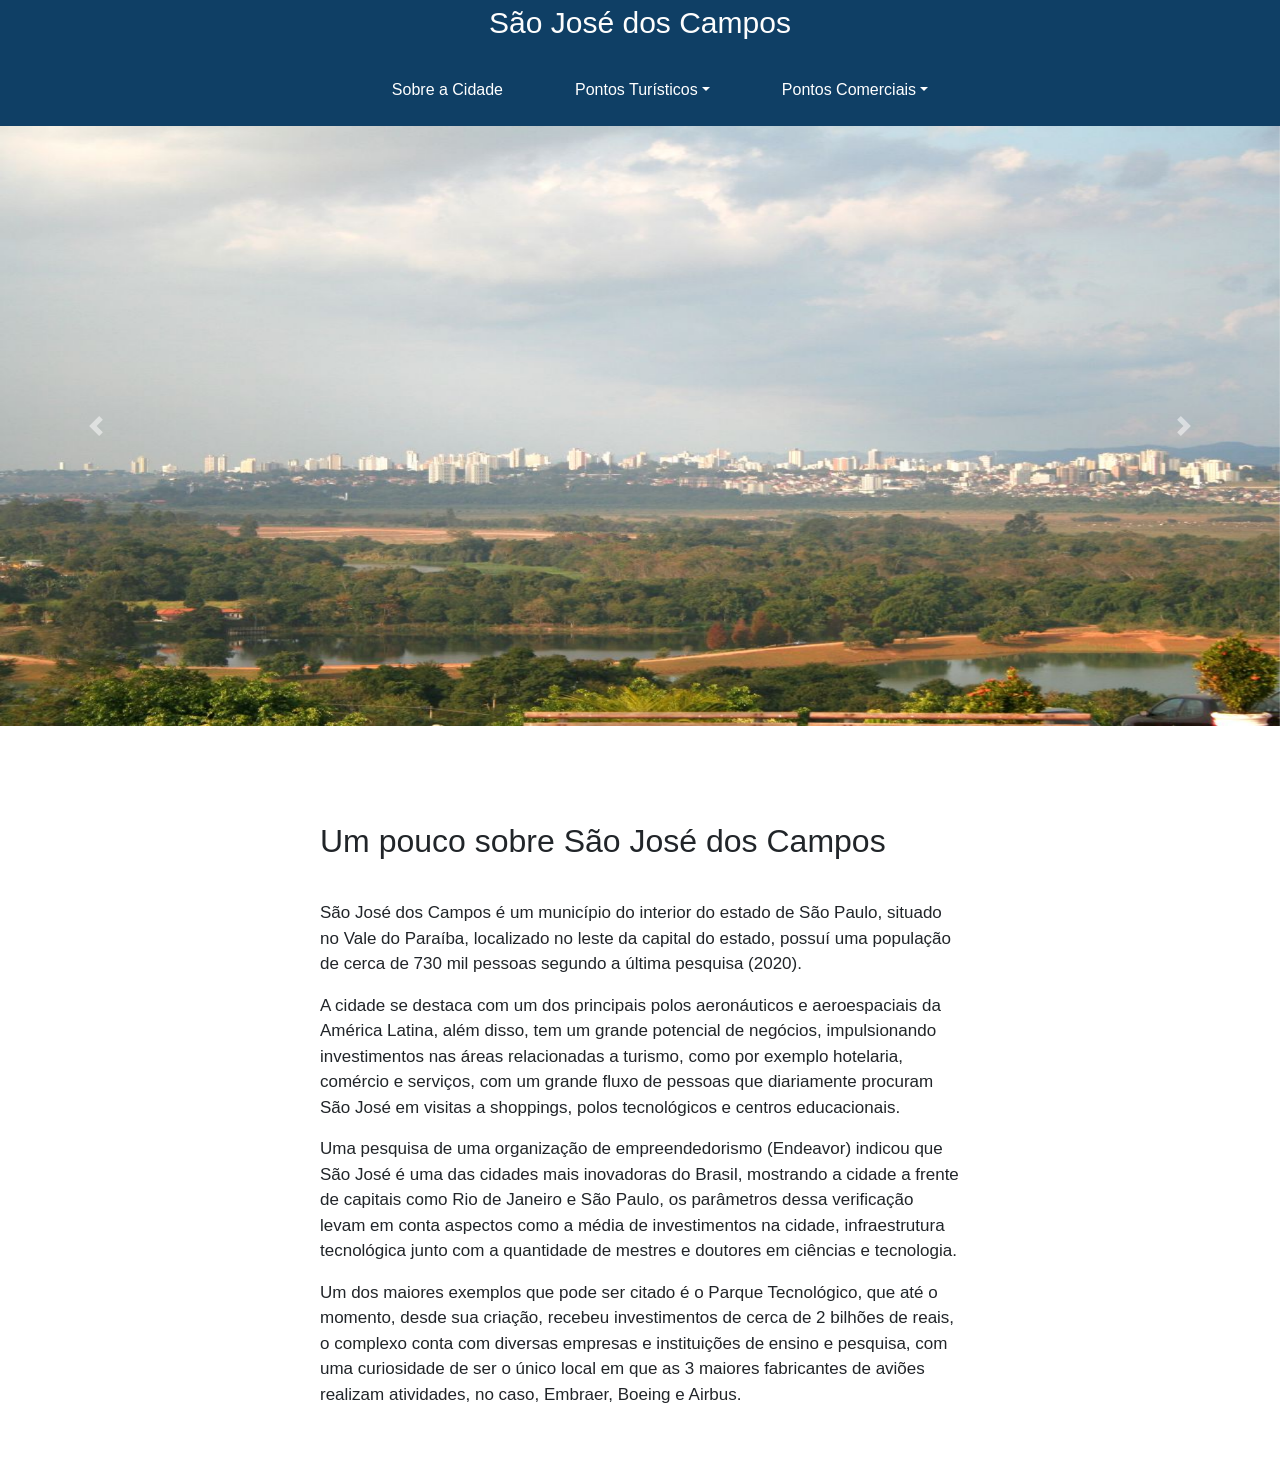
<file: index.html>
<!DOCTYPE html>
<html lang="pt-br">
<head>
    <meta charset="UTF-8">
    <meta http-equiv="X-UA-Compatible" content="IE=edge">
    <meta name="viewport" content="width=device-width, initial-scale=1.0">
    <title>São José dos Campos</title>
    <link rel="stylesheet" href="style/style.css">

    <!-- Bootstrap do carroussel-->
    <link rel="stylesheet" href="style/bootstrap.css">

</head>
<body>
  
  <!--Nav Bar-->
    <header>
        <nav id="nav-bar">
            <p align="center"><a href="index.html" id="titulo">São José dos Campos</a></p>
            <li class="nav-item dropdown">
                <ul><a href="sobre_cidade.html" id="sobre" class="nav-link" target="_blank">Sobre a Cidade</a></ul>
                <ul><a class="nav-link dropdown-toggle" data-bs-toggle="dropdown" href="#" role="button" aria-expanded="false">Pontos Turísticos</a>
                  <ul class="dropdown-menu">
                    <li><a class="dropdown-item" href="pontos turisticos/santos.html" target="_blank">Parque Santos Dumont</a></li>
                    <li><a class="dropdown-item" href="pontos turisticos/vicentina.html" target="_blank">Vicentina Aranha</a></li>
                    <li><a class="dropdown-item" href="pontos turisticos/memorial.html" target="_blank">Memorial Aeroespacial Brasileiro</a></li>    
                  </ul>
                </ul>
                <ul><a class="nav-link dropdown-toggle" data-bs-toggle="dropdown" href="#" role="button" aria-expanded="false">Pontos Comerciais</a>
                  <ul class="dropdown-menu">
                    <li><a class="dropdown-item" href="pontos comerciais/vale_sul.html">Vale Sul Shopping</a></li>
                    <li><a class="dropdown-item" href="pontos comerciais/colinas.html">Colinas Shopping</a></li>
                    <li><a class="dropdown-item" href="pontos comerciais/centervale.html">CenterVale Shopping</a></li>    
                  </ul>
                </ul>
                </li>
                
            </li>
        </nav>
    </header>

    <!-- Carroussel -->
    <div>
      <div id="carouselExampleControls" class="carousel slide" data-ride="carousel">
        <div class="carousel-inner">
          <div class="carousel-item active">
            <img class="d-block w-100" src="img/sjc_principal/sjc.jpg" alt="Primeiro Slide" width="100" height="600">
          </div>
          <div class="carousel-item">
            <img class="d-block w-100" src="img/sjc_principal/sjc_principal.jpg" alt="Segundo slide" width="100" height="600">
          </div>
          <div class="carousel-item">
            <img class="d-block w-100" src="img/sjc_principal/São_josé_dos_campos.jpg" alt="Terceiro slide" width="100" height="600">
          </div>
        </div>
        <a class="carousel-control-prev" href="#carouselExampleControls" role="button" data-slide="prev">
          <span class="carousel-control-prev-icon" aria-hidden="true"></span>
          <span class="sr-only">Próximo</span>
        </a>
        <a class="carousel-control-next" href="#carouselExampleControls" role="button" data-slide="next">
          <span class="carousel-control-next-icon" aria-hidden="true"></span>
          <span class="sr-only">Anterior</span>
        </a>
      </div>
    </div>


    <!-- Main da Página -->
    <div>
      <main id="main_sem_link">
            <h2>Um pouco sobre São José dos Campos</h2>
        <p>São José dos Campos é um município do interior do estado de São Paulo, situado no Vale do Paraíba, localizado no leste da capital do estado, possuí uma população de cerca de 730 mil pessoas segundo a última pesquisa (2020).</p>
        <p>A cidade se destaca com um dos principais polos aeronáuticos e aeroespaciais da América Latina, além disso, tem um grande potencial de negócios, impulsionando investimentos nas áreas relacionadas a turismo, como por exemplo hotelaria, comércio e serviços, com um grande fluxo de pessoas que diariamente procuram São José em visitas a shoppings, polos tecnológicos e centros educacionais.</p>
        <p>Uma pesquisa de uma organização de empreendedorismo (Endeavor) indicou que São José é uma das cidades mais inovadoras do Brasil, mostrando a cidade a frente de capitais como Rio de Janeiro e São Paulo, os parâmetros dessa verificação levam em conta aspectos como a média de investimentos na cidade, infraestrutura tecnológica junto com a quantidade de mestres e doutores em ciências e tecnologia.</p>
        <p>Um dos maiores exemplos que pode ser citado é o Parque Tecnológico, que até o momento, desde sua criação, recebeu investimentos de cerca de 2 bilhões de reais, o complexo conta com diversas empresas e instituições de ensino e pesquisa, com uma curiosidade de ser o único local em que as 3 maiores fabricantes de aviões realizam atividades, no caso, Embraer, Boeing e Airbus.</p>
      </main>
    </div>
</body>
<!--Script do Carrousel-->
<script src="https://code.jquery.com/jquery-3.2.1.slim.min.js" integrity="sha384-KJ3o2DKtIkvYIK3UENzmM7KCkRr/rE9/Qpg6aAZGJwFDMVNA/GpGFF93hXpG5KkN" crossorigin="anonymous"></script>

<!--Scripts do Bootstrap-->
<script src="https://cdn.jsdelivr.net/npm/popper.js@1.12.9/dist/umd/popper.min.js" integrity="sha384-ApNbgh9B+Y1QKtv3Rn7W3mgPxhU9K/ScQsAP7hUibX39j7fakFPskvXusvfa0b4Q" crossorigin="anonymous"></script>
<script src="https://cdn.jsdelivr.net/npm/bootstrap@4.0.0/dist/js/bootstrap.min.js" integrity="sha384-JZR6Spejh4U02d8jOt6vLEHfe/JQGiRRSQQxSfFWpi1MquVdAyjUar5+76PVCmYl" crossorigin="anonymous"></script>
<script src="https://cdn.jsdelivr.net/npm/bootstrap@5.1.3/dist/js/bootstrap.bundle.min.js" integrity="sha384-ka7Sk0Gln4gmtz2MlQnikT1wXgYsOg+OMhuP+IlRH9sENBO0LRn5q+8nbTov4+1p" crossorigin="anonymous"></script>
</html>
</file>
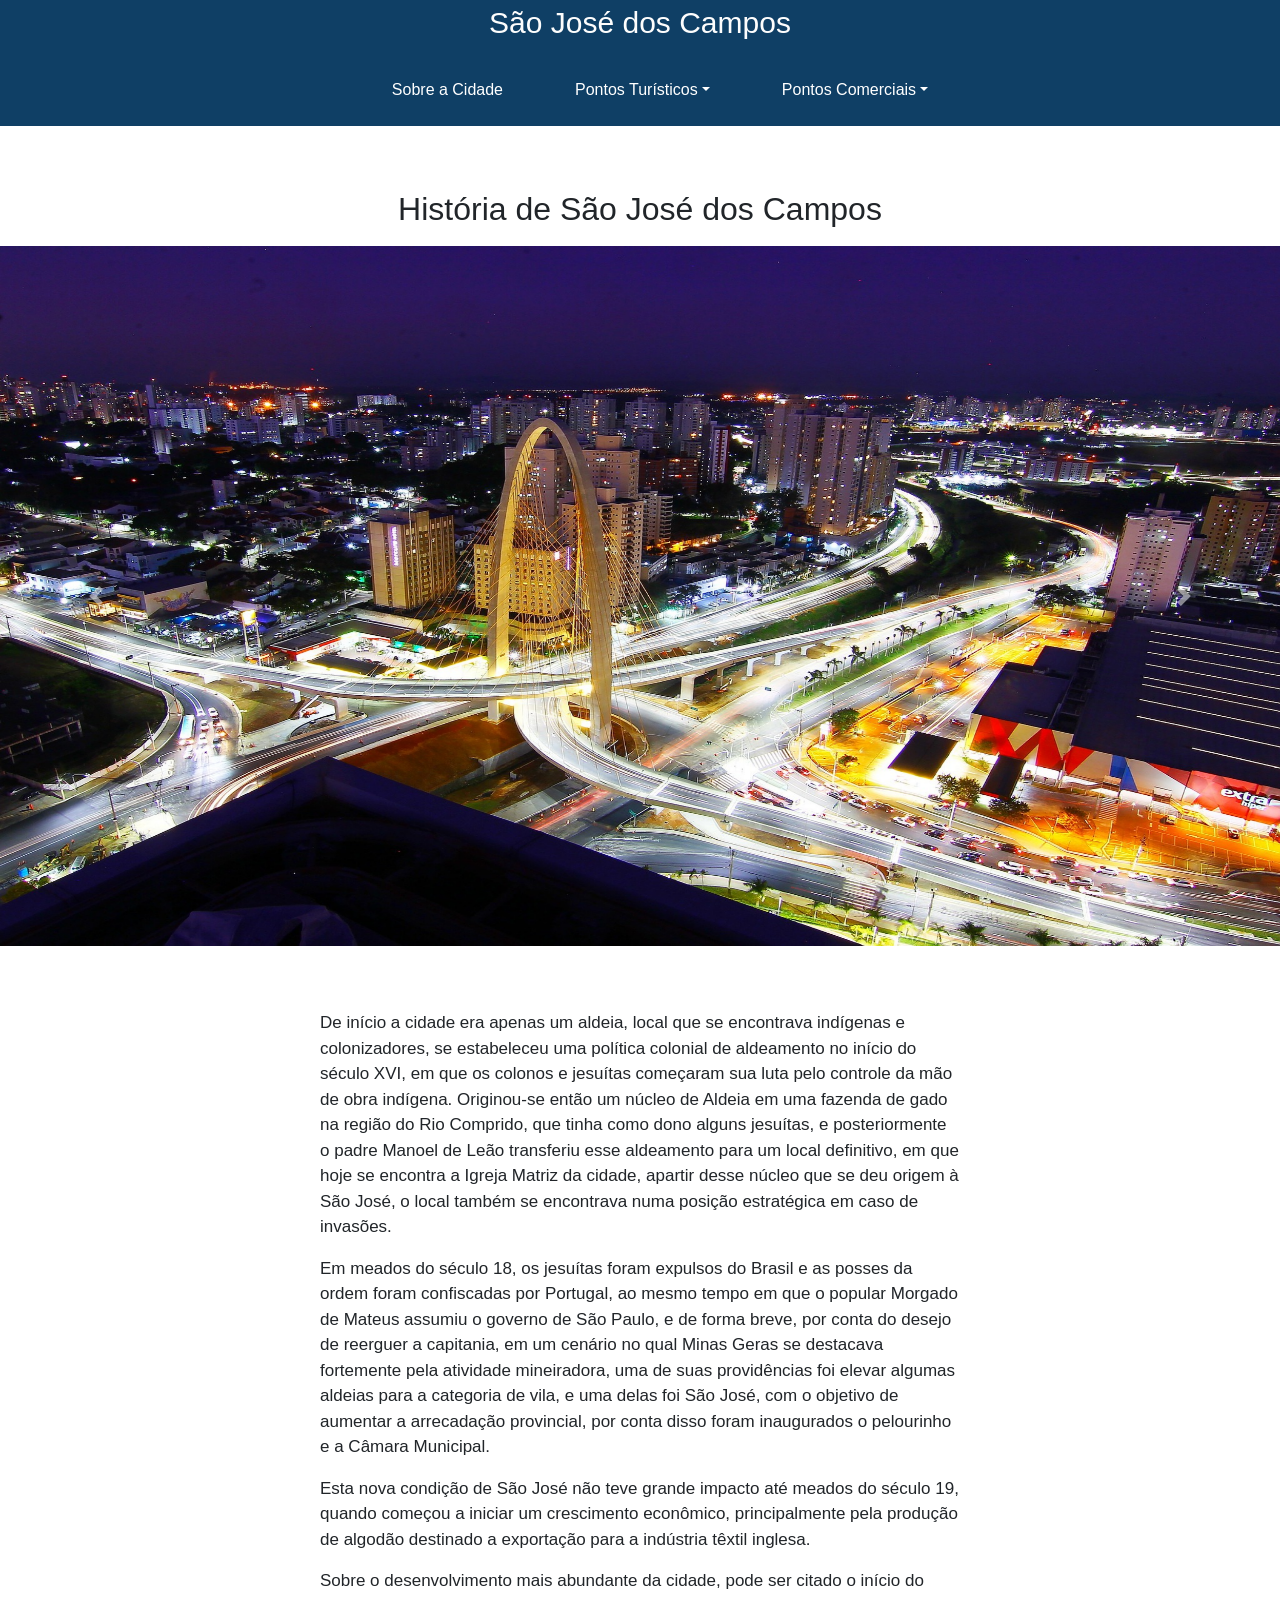
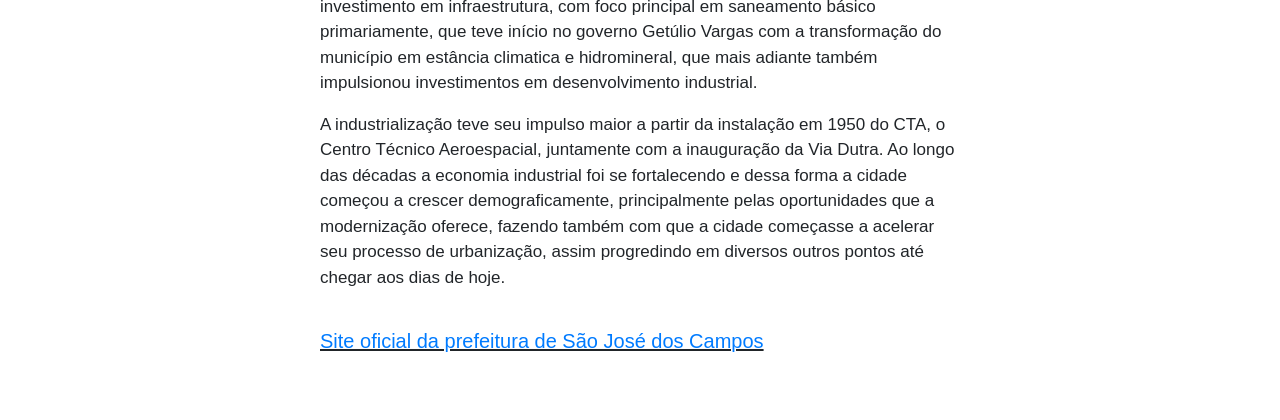
<file: sobre_cidade.html>
<!DOCTYPE html>
<html lang="pt-br">
<head>
    <meta charset="UTF-8">
    <meta http-equiv="X-UA-Compatible" content="IE=edge">
    <meta name="viewport" content="width=device-width, initial-scale=1.0">
    <title>Sobre São José dos Campos</title>
    <link rel="stylesheet" href="style/style.css">

    <!-- Bootstrap do carroussel-->
    <link rel="stylesheet" href="style/bootstrap.css">
</head>
<body>
    <!--Nav Bar-->
    <header>
        <nav id="nav-bar">
            <p align="center"><a href="index.html" id="titulo" target="_blank">São José dos Campos</a></p>
            <li class="nav-item dropdown">
                <ul><a href="#" id="sobre" class="nav-link">Sobre a Cidade</a></ul>
                <ul><a class="nav-link dropdown-toggle" data-bs-toggle="dropdown" href="#" role="button" aria-expanded="false">Pontos Turísticos</a>
                  <ul class="dropdown-menu">
                    <li><a class="dropdown-item" href="pontos turisticos/santos.html" target="_blank">Parque Santos Dumont</a></li>
                    <li><a class="dropdown-item" href="pontos turisticos/vicentina.html" target="_blank">Vicentina Aranha</a></li>
                    <li><a class="dropdown-item" href="pontos turisticos/memorial.html" target="_blank">Memorial Aeroespacial Brasileiro</a></li>    
                  </ul>
                </ul>
                <ul><a class="nav-link dropdown-toggle" data-bs-toggle="dropdown" href="#" role="button" aria-expanded="false">Pontos Comerciais</a>
                  <ul class="dropdown-menu">
                    <li><a class="dropdown-item" href="pontos comerciais/vale_sul.html" target="_blank">Vale Sul Shopping</a></li>
                    <li><a class="dropdown-item" href="pontos comerciais/colinas.html" target="_blank">Colinas Shopping</a></li>
                    <li><a class="dropdown-item" href="pontos comerciais/centervale.html" target="_blank">CenterVale Shopping</a></li>    
                  </ul>
                </ul>
                </li>  
            </li>
        </nav>
    </header>

    <!--Título-->
    <div>
      <h2 align="center">História de São José dos Campos</h2>
    </div>

    <!-- Carroussel -->
    <div>
      <div id="carouselExampleControls" class="carousel slide" data-ride="carousel">
        <div class="carousel-inner">
          <div class="carousel-item active">
            <img class="d-block w-100" src="img/sjc_principal/sao-jose-ponte-estaiada.jpg" alt="Primeiro Slide" width="100" height="700">
          </div>
          <div class="carousel-item">
            <img class="d-block w-100" src="img/sjc_principal/sao-jose-campos-turismo.jpg" alt="Segundo slide" width="100" height="700">
          </div>
          <div class="carousel-item">
            <img class="d-block w-100" src="img/sjc_principal/Vista_do_Parque_da_Cidade,_São_José_dos_Campos_SP.jpg" alt="Terceiro slide" width="100" height="700">
          </div>
          <div class="carousel-item">
            <img class="d-block w-100" src="img/sjc_principal/sao-jose-dos-campos-vicentina.jpg" alt="Quarto slide" width="100" height="700">
          </div>
        </div>
        <a class="carousel-control-prev" href="#carouselExampleControls" role="button" data-slide="prev">
          <span class="carousel-control-prev-icon" aria-hidden="true"></span>
          <span class="sr-only">Próximo</span>
        </a>
        <a class="carousel-control-next" href="#carouselExampleControls" role="button" data-slide="next">
          <span class="carousel-control-next-icon" aria-hidden="true"></span>
          <span class="sr-only">Anterior</span>
        </a>
      </div>
    </div>

    <!-- Main da Página -->
    <main>
      <div>
        <p>De início a cidade era apenas um aldeia, local que se encontrava indígenas e colonizadores, se estabeleceu uma política colonial de aldeamento no início do século XVI, em que os colonos e jesuítas começaram sua luta pelo controle da mão de obra indígena. Originou-se então um núcleo de Aldeia em uma fazenda de gado na região do Rio Comprido, que tinha como dono alguns jesuítas, e posteriormente o padre Manoel de Leão transferiu esse aldeamento para um local definitivo, em que hoje se encontra a Igreja Matriz da cidade, apartir desse núcleo que se deu origem à São José, o local também se encontrava numa posição estratégica em caso de invasões.</p>
        <p>Em meados do século 18, os jesuítas foram expulsos do Brasil e as posses da ordem foram confiscadas por Portugal, ao mesmo tempo em que o popular Morgado de Mateus assumiu o governo de São Paulo, e de forma breve, por conta do desejo de reerguer a capitania, em um cenário no qual Minas Geras se destacava fortemente pela atividade mineiradora, uma de suas providências foi elevar algumas aldeias para a categoria de vila, e uma delas foi São José, com o objetivo de aumentar a arrecadação provincial, por conta disso foram inaugurados o pelourinho e a Câmara Municipal.</p>
        <p>Esta nova condição de São José não teve grande impacto até meados do século 19, quando começou a iniciar um crescimento econômico, principalmente pela produção de algodão destinado a exportação para a indústria têxtil inglesa.</p>
        <p>Sobre o desenvolvimento mais abundante da cidade, pode ser citado o início do investimento em infraestrutura, com foco principal em saneamento básico primariamente, que teve início no governo Getúlio Vargas com a transformação do município em estância climatica e hidromineral, que mais adiante também impulsionou investimentos em desenvolvimento industrial.</p>
        <p>A industrialização teve seu impulso maior a partir da instalação em 1950 do CTA, o Centro Técnico Aeroespacial, juntamente com a inauguração da Via Dutra. Ao longo das décadas a economia industrial foi se fortalecendo e dessa forma a cidade começou a crescer demograficamente, principalmente pelas oportunidades que a modernização oferece, fazendo também com que a cidade começasse a acelerar seu processo de urbanização, assim progredindo em diversos outros pontos até chegar aos dias de hoje.</p>
      </div>
    </main>

    <!-- Rodapé da Página -->
    <div>
      <footer>
        <p><a href="https://www.sjc.sp.gov.br/" target="_blank" id="site">Site oficial da prefeitura de São José dos Campos</a></p>
      </footer>
    </div>

    
</body>
<!-- Script do Carrousel -->
<script src="https://code.jquery.com/jquery-3.2.1.slim.min.js" integrity="sha384-KJ3o2DKtIkvYIK3UENzmM7KCkRr/rE9/Qpg6aAZGJwFDMVNA/GpGFF93hXpG5KkN" crossorigin="anonymous"></script>

<!-- Scripts do Bootstrap -->
<script src="https://cdn.jsdelivr.net/npm/popper.js@1.12.9/dist/umd/popper.min.js" integrity="sha384-ApNbgh9B+Y1QKtv3Rn7W3mgPxhU9K/ScQsAP7hUibX39j7fakFPskvXusvfa0b4Q" crossorigin="anonymous"></script>
<script src="https://cdn.jsdelivr.net/npm/bootstrap@4.0.0/dist/js/bootstrap.min.js" integrity="sha384-JZR6Spejh4U02d8jOt6vLEHfe/JQGiRRSQQxSfFWpi1MquVdAyjUar5+76PVCmYl" crossorigin="anonymous"></script>
<script src="https://cdn.jsdelivr.net/npm/bootstrap@5.1.3/dist/js/bootstrap.bundle.min.js" integrity="sha384-ka7Sk0Gln4gmtz2MlQnikT1wXgYsOg+OMhuP+IlRH9sENBO0LRn5q+8nbTov4+1p" crossorigin="anonymous"></script>
</html>
</file>
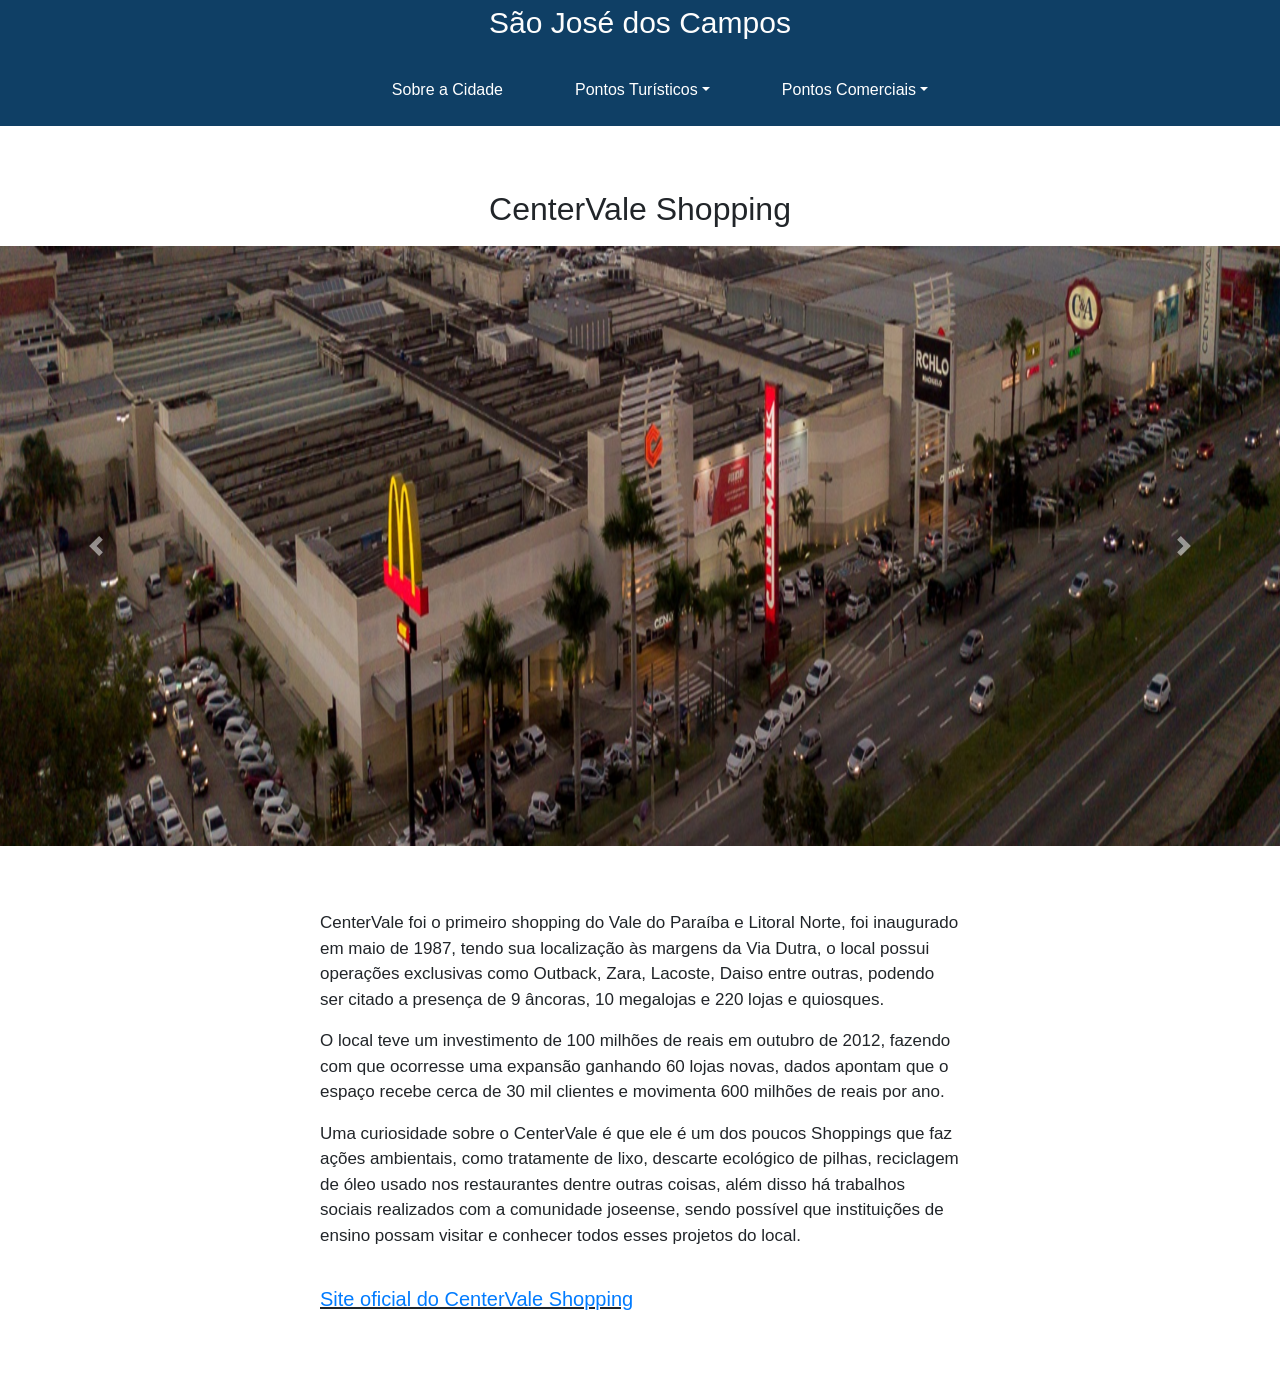
<file: pontos comerciais/centervale.html>
<!DOCTYPE html>
<html lang="pt-br">
<head>
    <meta charset="UTF-8">
    <meta http-equiv="X-UA-Compatible" content="IE=edge">
    <meta name="viewport" content="width=device-width, initial-scale=1.0">
    <title>CenterVale Shopping</title>
    <link rel="stylesheet" href="../style/style.css">

    <!-- Bootstrap do carroussel-->
    <link rel="stylesheet" href="../style/bootstrap.css">
</head>
<body>
    <!--Nav Bar-->
    <header>
        <nav id="nav-bar">
            <p align="center"><a href="../index.html" id="titulo" target="_blank">São José dos Campos</a></p>
            <li class="nav-item dropdown">
                <ul><a href="../sobre_cidade.html" id="sobre" class="nav-link" target="_blank">Sobre a Cidade</a></ul>
                <ul><a class="nav-link dropdown-toggle" data-bs-toggle="dropdown" href="#" role="button" aria-expanded="false">Pontos Turísticos</a>
                  <ul class="dropdown-menu">
                    <li><a class="dropdown-item" href="../pontos turisticos/santos.html" target="_blank">Parque Santos Dumont</a></li>
                    <li><a class="dropdown-item" href="../pontos turisticos/vicentina.html" target="_blank">Vicentina Aranha</a></li>
                    <li><a class="dropdown-item" href="../pontos turisticos/memorial.html" target="_blank">Memorial Aeroespacial Brasileiro</a></li>    
                  </ul>
                </ul>
                <ul><a class="nav-link dropdown-toggle" data-bs-toggle="dropdown" href="#" role="button" aria-expanded="false">Pontos Comerciais</a>
                  <ul class="dropdown-menu">
                    <li><a class="dropdown-item" href="vale_sul.html" target="_blank">Vale Sul Shopping</a></li>
                    <li><a class="dropdown-item" href="colinas.html" target="_blank">Colinas Shopping</a></li>
                    <li><a class="dropdown-item" href="#" target="_blank">CenterVale Shopping</a></li>    
                  </ul>
                </ul>
                </li>
            </li>
        </nav>
    </header>

    <!--Título-->
    <div>
        <h2 align="center">CenterVale Shopping</h2>
    </div>

    <!-- Carroussel -->
    <div>
        <div id="carouselExampleControls" class="carousel slide" data-ride="carousel">
          <div class="carousel-inner">
            <div class="carousel-item active">
              <img class="d-block w-100" src="../img/Pontos comerciais/CenterVale/centervale.png" alt="Primeiro Slide" width="100" height="600">
            </div>
            <div class="carousel-item">
              <img class="d-block w-100" src="../img/Pontos comerciais/CenterVale/alimentação.png" alt="Segundo slide" width="100" height="600">
            </div>
            <div class="carousel-item">
              <img class="d-block w-100" src="../img/Pontos comerciais/CenterVale/centervale_entrada.jpg" alt="Terceiro slide" width="100" height="600">
            </div>
          </div>
          <a class="carousel-control-prev" href="#carouselExampleControls" role="button" data-slide="prev">
            <span class="carousel-control-prev-icon" aria-hidden="true"></span>
            <span class="sr-only">Próximo</span>
          </a>
          <a class="carousel-control-next" href="#carouselExampleControls" role="button" data-slide="next">
            <span class="carousel-control-next-icon" aria-hidden="true"></span>
            <span class="sr-only">Anterior</span>
          </a>
        </div>
    </div>

    <!-- Main da Página -->
    <main>
        <div>
            <p>CenterVale foi o primeiro shopping do Vale do Paraíba e Litoral Norte, foi inaugurado em maio de 1987, tendo sua localização às margens da Via Dutra, o local possui operações exclusivas como Outback, Zara, Lacoste, Daiso entre outras, podendo ser citado a presença de 9 âncoras, 10 megalojas e 220 lojas e quiosques.</p>
            <p>O local teve um investimento de 100 milhões de reais em outubro de 2012, fazendo com que ocorresse uma expansão ganhando 60 lojas novas, dados apontam que o espaço recebe cerca de 30 mil clientes e movimenta 600 milhões de reais por ano.</p>
            <p>Uma curiosidade sobre o CenterVale é que ele é um dos poucos Shoppings que faz ações ambientais, como tratamente de lixo, descarte ecológico de pilhas, reciclagem de óleo usado nos restaurantes dentre outras coisas, além disso há trabalhos sociais realizados com a comunidade joseense, sendo possível que instituições de ensino possam visitar e conhecer todos esses projetos do local.</p>
        </div>
      </main>

      <!-- Rodapé da Página -->
      <footer>
        <p><a href="https://www.centervale.com.br/" target="_blank" id="site">Site oficial do CenterVale Shopping</a></p>
      </footer>

    
</body>
<!-- Script do Carrousel -->
<script src="https://code.jquery.com/jquery-3.2.1.slim.min.js" integrity="sha384-KJ3o2DKtIkvYIK3UENzmM7KCkRr/rE9/Qpg6aAZGJwFDMVNA/GpGFF93hXpG5KkN" crossorigin="anonymous"></script>

<!-- Scripts do Bootstrap -->
<script src="https://cdn.jsdelivr.net/npm/popper.js@1.12.9/dist/umd/popper.min.js" integrity="sha384-ApNbgh9B+Y1QKtv3Rn7W3mgPxhU9K/ScQsAP7hUibX39j7fakFPskvXusvfa0b4Q" crossorigin="anonymous"></script>
<script src="https://cdn.jsdelivr.net/npm/bootstrap@4.0.0/dist/js/bootstrap.min.js" integrity="sha384-JZR6Spejh4U02d8jOt6vLEHfe/JQGiRRSQQxSfFWpi1MquVdAyjUar5+76PVCmYl" crossorigin="anonymous"></script>
<script src="https://cdn.jsdelivr.net/npm/bootstrap@5.1.3/dist/js/bootstrap.bundle.min.js" integrity="sha384-ka7Sk0Gln4gmtz2MlQnikT1wXgYsOg+OMhuP+IlRH9sENBO0LRn5q+8nbTov4+1p" crossorigin="anonymous"></script>
</html>
</file>
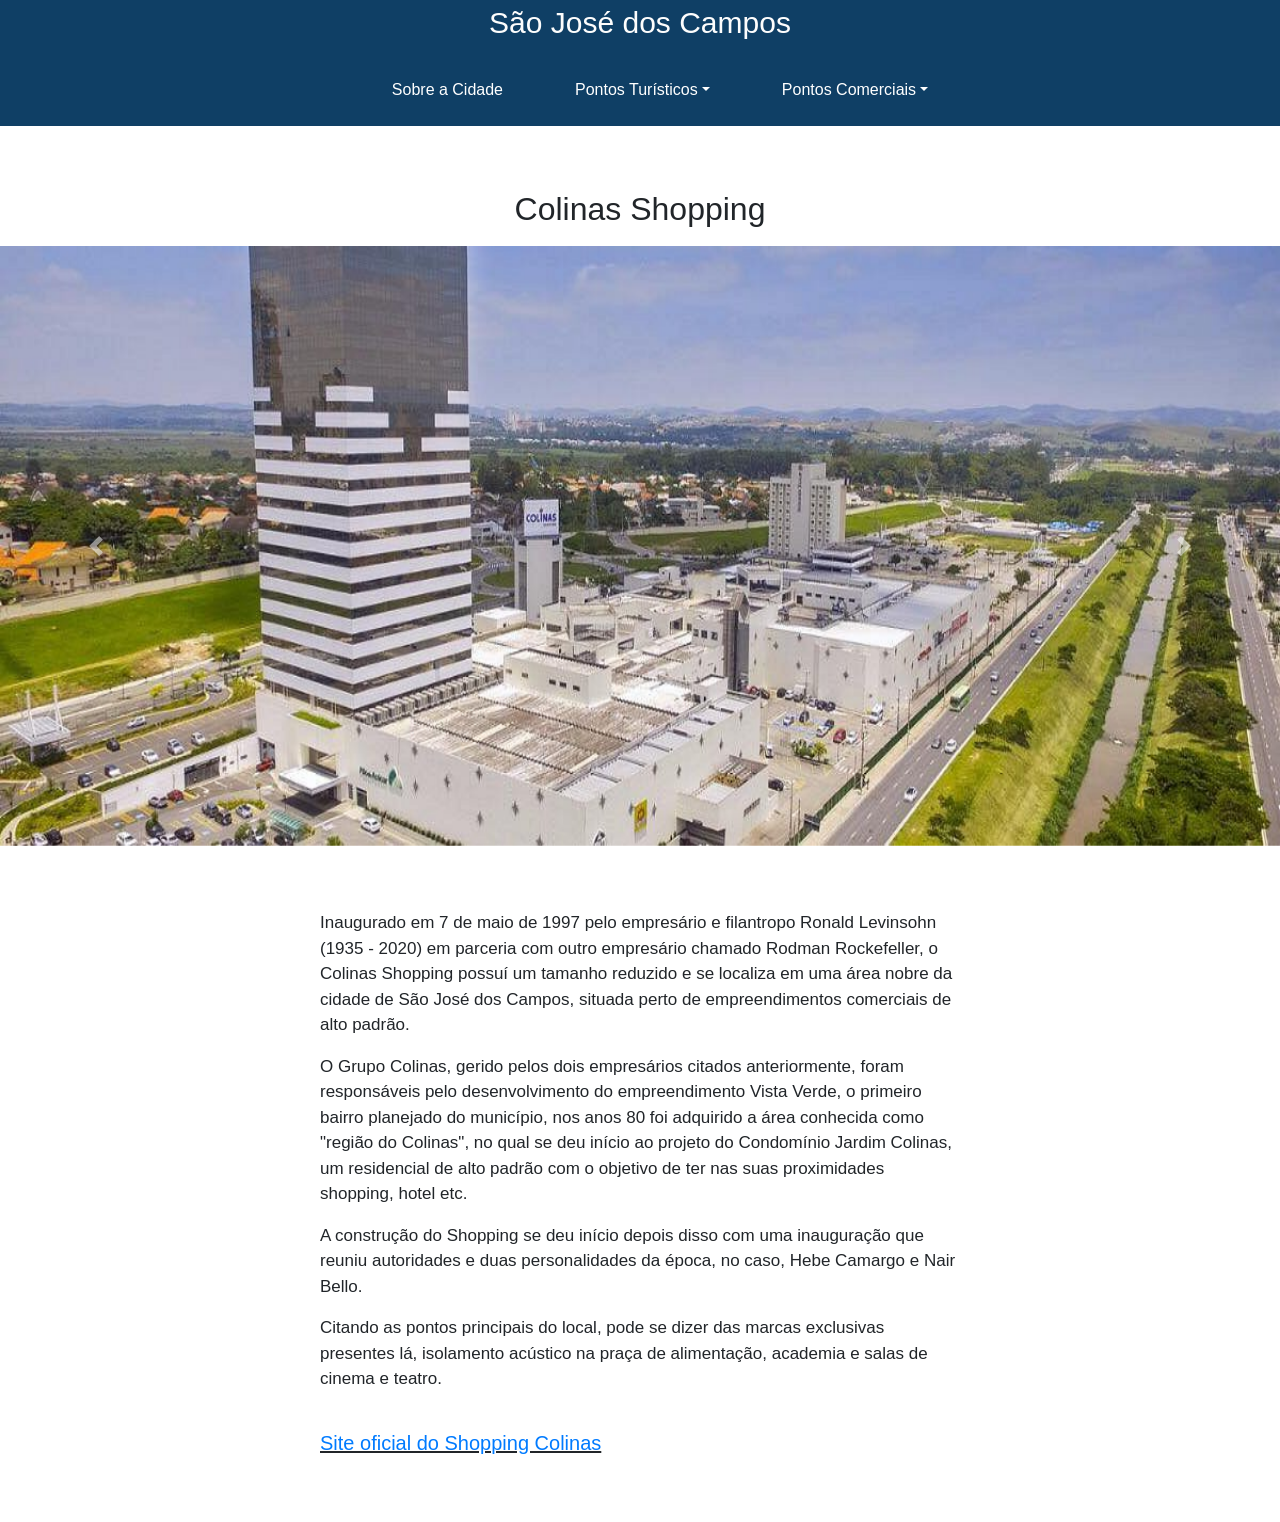
<file: pontos comerciais/colinas.html>
<!DOCTYPE html>
<html lang="pt-br">
<head>
    <meta charset="UTF-8">
    <meta http-equiv="X-UA-Compatible" content="IE=edge">
    <meta name="viewport" content="width=device-width, initial-scale=1.0">
    <title>Colinas Shopping</title>
    <link rel="stylesheet" href="../style/style.css">

    <!-- Bootstrap do carroussel-->
    <link rel="stylesheet" href="../style/bootstrap.css">
</head>
<body>
    <!--Nav Bar-->
    <header>
        <nav id="nav-bar">
            <p align="center"><a href="../index.html" id="titulo" target="_blank">São José dos Campos</a></p>
            <li class="nav-item dropdown">
                <ul><a href="../sobre_cidade.html" id="sobre" class="nav-link" target="_blank">Sobre a Cidade</a></ul>
                <ul><a class="nav-link dropdown-toggle" data-bs-toggle="dropdown" href="#" role="button" aria-expanded="false">Pontos Turísticos</a>
                  <ul class="dropdown-menu">
                    <li><a class="dropdown-item" href="../pontos turisticos/santos.html" target="_blank">Parque Santos Dumont</a></li>
                    <li><a class="dropdown-item" href="../pontos turisticos/vicentina.html" target="_blank">Vicentina Aranha</a></li>
                    <li><a class="dropdown-item" href="../pontos turisticos/memorial.html" target="_blank">Memorial Aeroespacial Brasileiro</a></li>    
                  </ul>
                </ul>
                <ul><a class="nav-link dropdown-toggle" data-bs-toggle="dropdown" href="#" role="button" aria-expanded="false">Pontos Comerciais</a>
                  <ul class="dropdown-menu">
                    <li><a class="dropdown-item" href="vale_sul.html" target="_blank">Vale Sul Shopping</a></li>
                    <li><a class="dropdown-item" href="#" target="_blank">Colinas Shopping</a></li>
                    <li><a class="dropdown-item" href="centervale.html" target="_blank">CenterVale Shopping</a></li>
                  </ul>
                </ul>
                </li> 
            </li>
        </nav>
    </header>

    <!--Título-->
    <div>
        <h2 align="center">Colinas Shopping</h2>
    </div>

    <!-- Carroussel -->
    <div>
        <div id="carouselExampleControls" class="carousel slide" data-ride="carousel">
          <div class="carousel-inner">
            <div class="carousel-item active">
              <img class="d-block w-100" src="../img/Pontos comerciais/Colinas/vista-aerea-do-colinas.jpg" alt="Primeiro Slide" width="100" height="600">
            </div>
            <div class="carousel-item">
              <img class="d-block w-100" src="../img/Pontos comerciais/Colinas/praca-de-alimentacao.jpg" alt="Segundo slide" width="100" height="600">
            </div>
            <div class="carousel-item">
              <img class="d-block w-100" src="../img/Pontos comerciais/Colinas/vista_aerea.jpg" alt="Terceiro slide" width="100" height="600">
            </div>
          </div>
          <a class="carousel-control-prev" href="#carouselExampleControls" role="button" data-slide="prev">
            <span class="carousel-control-prev-icon" aria-hidden="true"></span>
            <span class="sr-only">Próximo</span>
          </a>
          <a class="carousel-control-next" href="#carouselExampleControls" role="button" data-slide="next">
            <span class="carousel-control-next-icon" aria-hidden="true"></span>
            <span class="sr-only">Anterior</span>
          </a>
        </div>
      </div>

      <!-- Main da Página -->
      <main>
        <div>
            <p>Inaugurado em 7 de maio de 1997 pelo empresário e filantropo Ronald Levinsohn (1935 - 2020) em parceria com outro empresário chamado Rodman Rockefeller, o Colinas Shopping possuí um tamanho reduzido e se localiza em uma área nobre da cidade de São José dos Campos, situada perto de empreendimentos comerciais de alto padrão.</p>
            <p>O Grupo Colinas, gerido pelos dois empresários citados anteriormente, foram responsáveis pelo desenvolvimento do empreendimento Vista Verde, o primeiro bairro planejado do município, nos anos 80 foi adquirido a área conhecida como "região do Colinas", no qual se deu início ao projeto do Condomínio Jardim Colinas, um residencial de alto padrão com o objetivo de ter nas suas proximidades shopping, hotel etc.</p>
            <p>A construção do Shopping se deu início depois disso com uma inauguração que reuniu autoridades e duas personalidades da época, no caso, Hebe Camargo e Nair Bello.</p>
            <p>Citando as pontos principais do local, pode se dizer das marcas exclusivas presentes lá, isolamento acústico na praça de alimentação, academia e salas de cinema e teatro.</p>
        </div>
      </main>

      <!-- Rodapé da Página -->
      <div>
        <footer>
          <p><a href="https://www.colinasshopping.com.br/" target="_blank">Site oficial do Shopping Colinas</a></p>
        </footer>
      </div>
    
</body>
<!-- Script do Carrousel -->
<script src="https://code.jquery.com/jquery-3.2.1.slim.min.js" integrity="sha384-KJ3o2DKtIkvYIK3UENzmM7KCkRr/rE9/Qpg6aAZGJwFDMVNA/GpGFF93hXpG5KkN" crossorigin="anonymous"></script>

<!-- Scripts do Bootstrap -->
<script src="https://cdn.jsdelivr.net/npm/popper.js@1.12.9/dist/umd/popper.min.js" integrity="sha384-ApNbgh9B+Y1QKtv3Rn7W3mgPxhU9K/ScQsAP7hUibX39j7fakFPskvXusvfa0b4Q" crossorigin="anonymous"></script>
<script src="https://cdn.jsdelivr.net/npm/bootstrap@4.0.0/dist/js/bootstrap.min.js" integrity="sha384-JZR6Spejh4U02d8jOt6vLEHfe/JQGiRRSQQxSfFWpi1MquVdAyjUar5+76PVCmYl" crossorigin="anonymous"></script>
<script src="https://cdn.jsdelivr.net/npm/bootstrap@5.1.3/dist/js/bootstrap.bundle.min.js" integrity="sha384-ka7Sk0Gln4gmtz2MlQnikT1wXgYsOg+OMhuP+IlRH9sENBO0LRn5q+8nbTov4+1p" crossorigin="anonymous"></script>
</html>
</file>
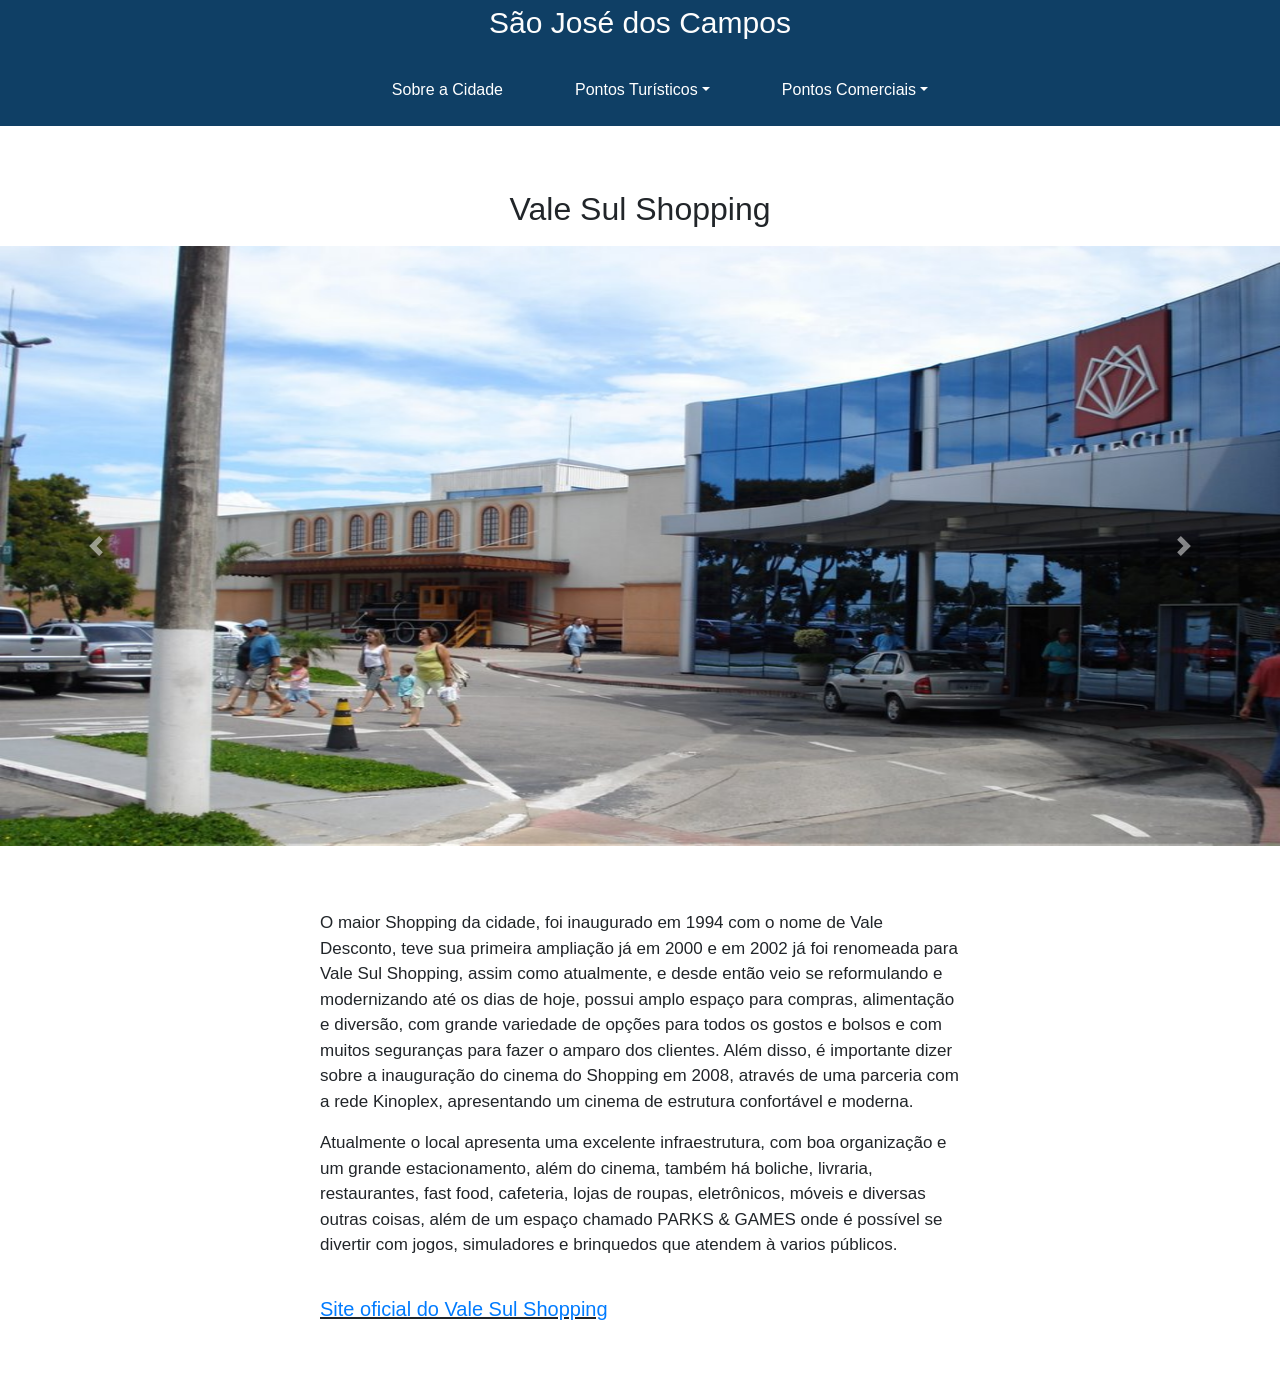
<file: pontos comerciais/vale_sul.html>
<!DOCTYPE html>
<html lang="pt-br">
<head>
    <meta charset="UTF-8">
    <meta http-equiv="X-UA-Compatible" content="IE=edge">
    <meta name="viewport" content="width=device-width, initial-scale=1.0">
    <title>Vale Sul Shopping</title>
    <link rel="stylesheet" href="../style/style.css">

    <!-- Bootstrap do carroussel-->
    <link rel="stylesheet" href="../style/bootstrap.css">
</head>
<body>
    <!--Nav Bar-->
    <header>
        <nav id="nav-bar">
            <p align="center"><a href="../index.html" id="titulo" target="_blank">São José dos Campos</a></p>
            <li class="nav-item dropdown">
                <ul><a href="../sobre_cidade.html" id="sobre" class="nav-link" target="_blank">Sobre a Cidade</a></ul>
                <ul><a class="nav-link dropdown-toggle" data-bs-toggle="dropdown" href="#" role="button" aria-expanded="false">Pontos Turísticos</a>
                  <ul class="dropdown-menu">
                    <li><a class="dropdown-item" href="../pontos turisticos/santos.html" target="_blank">Parque Santos Dumont</a></li>
                    <li><a class="dropdown-item" href="../pontos turisticos/vicentina.html" target="_blank">Vicentina Aranha</a></li>
                    <li><a class="dropdown-item" href="../pontos turisticos/memorial.html" target="_blank">Memorial Aeroespacial Brasileiro</a></li>    
                  </ul>
                </ul>
                <ul><a class="nav-link dropdown-toggle" data-bs-toggle="dropdown" href="#" role="button" aria-expanded="false">Pontos Comerciais</a>
                  <ul class="dropdown-menu">
                    <li><a class="dropdown-item" href="#">Vale Sul Shopping</a></li>
                    <li><a class="dropdown-item" href="colinas.html" target="_blank">Colinas Shopping</a></li>
                    <li><a class="dropdown-item" href="centervale.html" target="_blank">CenterVale Shopping</a></li>    
                  </ul>
                </ul>
                </li>
            </li>
        </nav>
    </header>

    <!--Título-->
    <div>
        <h2 align="center">Vale Sul Shopping</h2>
    </div>

    <!-- Carroussel -->
    <div>
        <div id="carouselExampleControls" class="carousel slide" data-ride="carousel">
          <div class="carousel-inner">
            <div class="carousel-item active">
              <img class="d-block w-100" src="../img/Pontos comerciais/Vale Sul/vale_sul_entrada.jpg" alt="Primeiro Slide" width="100" height="600">
            </div>
            <div class="carousel-item">
              <img class="d-block w-100" src="../img/Pontos comerciais/Vale Sul/vale_sul_interior.jpg" alt="Segundo slide" width="100" height="600">
            </div>
            <div class="carousel-item">
              <img class="d-block w-100" src="../img/Pontos comerciais/Vale Sul/vale-sul-shopping.jpg" alt="Terceiro slide" width="100" height="600">
            </div>
          </div>
          <a class="carousel-control-prev" href="#carouselExampleControls" role="button" data-slide="prev">
            <span class="carousel-control-prev-icon" aria-hidden="true"></span>
            <span class="sr-only">Próximo</span>
          </a>
          <a class="carousel-control-next" href="#carouselExampleControls" role="button" data-slide="next">
            <span class="carousel-control-next-icon" aria-hidden="true"></span>
            <span class="sr-only">Anterior</span>
          </a>
        </div>
      </div>

      <!-- Main da Página -->
      <main>
        <div>
            <p>O maior Shopping da cidade, foi inaugurado em 1994 com o nome de Vale Desconto, teve sua primeira ampliação já em 2000 e em 2002 já foi renomeada para Vale Sul Shopping, assim como atualmente, e desde então veio se reformulando e modernizando até os dias de hoje, possui amplo espaço para compras, alimentação e diversão, com grande variedade de opções para todos os gostos e bolsos e com muitos seguranças para fazer o amparo dos clientes. Além disso, é importante dizer sobre a inauguração do cinema do Shopping em 2008, através de uma parceria com a rede Kinoplex, apresentando um cinema de estrutura confortável e moderna.</p>
            <p>Atualmente o local apresenta uma excelente infraestrutura, com boa organização e um grande estacionamento, além do cinema, também há boliche, livraria, restaurantes, fast food, cafeteria, lojas de roupas, eletrônicos, móveis e diversas outras coisas, além de um espaço chamado PARKS & GAMES onde é possível se divertir com jogos, simuladores e brinquedos que atendem à varios públicos.</p>
          </div>
      </main>

      <!-- Rodapé da Página -->
      <div>
        <footer>
            <p><a href="https://valesul.shopping/" target="_blank" id="site">Site oficial do Vale Sul Shopping</a></p>
        </footer>
      </div>
</body>
<!-- Script do Carrousel -->
<script src="https://code.jquery.com/jquery-3.2.1.slim.min.js" integrity="sha384-KJ3o2DKtIkvYIK3UENzmM7KCkRr/rE9/Qpg6aAZGJwFDMVNA/GpGFF93hXpG5KkN" crossorigin="anonymous"></script>

<!-- Scripts do Bootstrap -->
<script src="https://cdn.jsdelivr.net/npm/popper.js@1.12.9/dist/umd/popper.min.js" integrity="sha384-ApNbgh9B+Y1QKtv3Rn7W3mgPxhU9K/ScQsAP7hUibX39j7fakFPskvXusvfa0b4Q" crossorigin="anonymous"></script>
<script src="https://cdn.jsdelivr.net/npm/bootstrap@4.0.0/dist/js/bootstrap.min.js" integrity="sha384-JZR6Spejh4U02d8jOt6vLEHfe/JQGiRRSQQxSfFWpi1MquVdAyjUar5+76PVCmYl" crossorigin="anonymous"></script>
<script src="https://cdn.jsdelivr.net/npm/bootstrap@5.1.3/dist/js/bootstrap.bundle.min.js" integrity="sha384-ka7Sk0Gln4gmtz2MlQnikT1wXgYsOg+OMhuP+IlRH9sENBO0LRn5q+8nbTov4+1p" crossorigin="anonymous"></script>
</html>
</file>
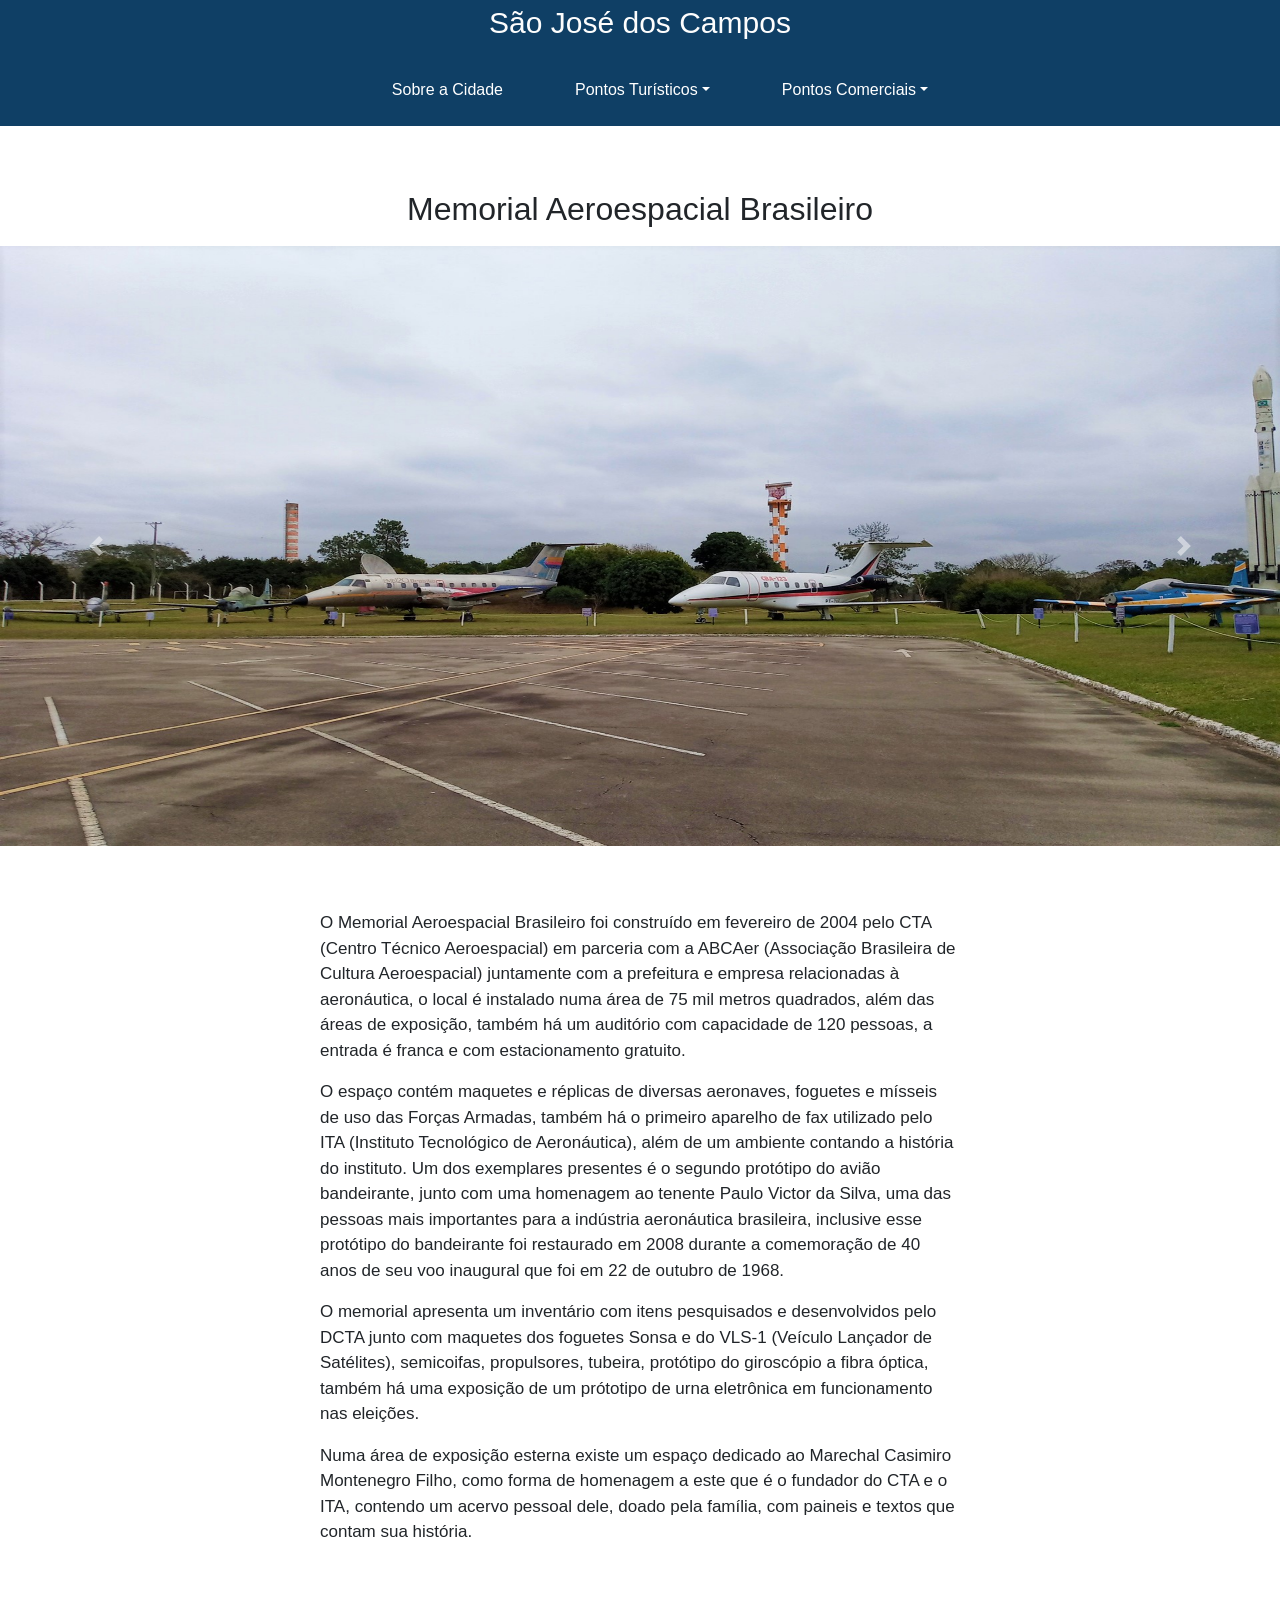
<file: pontos turisticos/memorial.html>
<!DOCTYPE html>
<html lang="pt-br">
<head>
    <meta charset="UTF-8">
    <meta http-equiv="X-UA-Compatible" content="IE=edge">
    <meta name="viewport" content="width=device-width, initial-scale=1.0">
    <title>Memorial Aeroespacial Brasileiro</title>
    <link rel="stylesheet" href="../style/style.css">

    <!-- Bootstrap do carroussel-->
    <link rel="stylesheet" href="../style/bootstrap.css">
</head>
<body>
    <!--Nav Bar-->
    <header>
        <nav id="nav-bar">
            <p align="center"><a href="../index.html" id="titulo" target="_blank">São José dos Campos</a></p>
            <li class="nav-item dropdown">
                <ul><a href="../sobre_cidade.html" id="sobre" class="nav-link" target="_blank">Sobre a Cidade</a></ul>
                <ul><a class="nav-link dropdown-toggle" data-bs-toggle="dropdown" href="#" role="button" aria-expanded="false">Pontos Turísticos</a>
                  <ul class="dropdown-menu">
                    <li><a class="dropdown-item" href="santos.html" target="_blank">Parque Santos Dumont</a></li>
                    <li><a class="dropdown-item" href="vicentina.html" target="_blank">Vicentina Aranha</a></li>
                    <li><a class="dropdown-item" href="#" target="_blank">Memorial Aeroespacial Brasileiro</a></li>    
                  </ul>
                </ul>
                <ul><a class="nav-link dropdown-toggle" data-bs-toggle="dropdown" href="#" role="button" aria-expanded="false">Pontos Comerciais</a>
                  <ul class="dropdown-menu">
                    <li><a class="dropdown-item" href="../pontos comerciais/vale_sul.html" target="_blank">Vale Sul Shopping</a></li>
                    <li><a class="dropdown-item" href="../pontos comerciais/colinas.html" target="_blank">Colinas Shopping</a></li>
                    <li><a class="dropdown-item" href="../pontos comerciais/centervale.html" target="_blank">CenterVale Shopping</a></li>    
                  </ul>
                </ul>
                </li>
            </li>
        </nav>
    </header>

    <!--Título-->
    <div>
        <h2 align="center">Memorial Aeroespacial Brasileiro</h2>
    </div>

    <!-- Carroussel -->
    <div>
        <div id="carouselExampleControls" class="carousel slide" data-ride="carousel">
          <div class="carousel-inner">
            <div class="carousel-item active">
              <img class="d-block w-100" src="../img/Pontos Turisticos/memorial aeroespacial brasileiro/memorial_aeroespacial1.jpg" alt="Primeiro Slide" width="100" height="600">
            </div>
            <div class="carousel-item">
              <img class="d-block w-100" src="../img/Pontos Turisticos/memorial aeroespacial brasileiro/mab_entrada.jpeg" alt="Segundo slide" width="100" height="600">
            </div>
            <div class="carousel-item">
              <img class="d-block w-100" src="../img/Pontos Turisticos/memorial aeroespacial brasileiro/mab_interior.jpg" alt="Terceiro slide" width="100" height="600">
            </div>
          </div>
          <a class="carousel-control-prev" href="#carouselExampleControls" role="button" data-slide="prev">
            <span class="carousel-control-prev-icon" aria-hidden="true"></span>
            <span class="sr-only">Próximo</span>
          </a>
          <a class="carousel-control-next" href="#carouselExampleControls" role="button" data-slide="next">
            <span class="carousel-control-next-icon" aria-hidden="true"></span>
            <span class="sr-only">Anterior</span>
          </a>
        </div>
      </div>

      <!-- Main da Página -->
      <main id="main_sem_link">
        <div>
          <p>O Memorial Aeroespacial Brasileiro foi construído em fevereiro de 2004 pelo CTA (Centro Técnico Aeroespacial) em parceria com a ABCAer (Associação Brasileira de Cultura Aeroespacial) juntamente com a prefeitura e empresa relacionadas à aeronáutica, o local é instalado numa área de 75 mil metros quadrados, além das áreas de exposição, também há um auditório com capacidade de 120 pessoas, a entrada é franca e com estacionamento gratuito.</p>
          <p>O espaço contém maquetes e réplicas de diversas aeronaves, foguetes e mísseis de uso das Forças Armadas, também há o primeiro aparelho de fax utilizado pelo ITA (Instituto Tecnológico de Aeronáutica), além de um ambiente contando a história do instituto. Um dos exemplares presentes é o segundo protótipo do avião bandeirante, junto com uma homenagem ao tenente Paulo Victor da Silva, uma das pessoas mais importantes para a indústria aeronáutica brasileira, inclusive esse protótipo do bandeirante foi restaurado em 2008 durante a comemoração de 40 anos de seu voo inaugural que foi em 22 de outubro de 1968.</p>
          <p>O memorial apresenta um inventário com itens pesquisados e desenvolvidos pelo DCTA junto com maquetes dos foguetes Sonsa e do VLS-1 (Veículo Lançador de Satélites), semicoifas, propulsores, tubeira, protótipo do giroscópio a fibra óptica, também há uma exposição de um prótotipo de urna eletrônica em funcionamento nas eleições.</p>
          <p>Numa área de exposição esterna existe um espaço dedicado ao Marechal Casimiro Montenegro Filho, como forma de homenagem a este que é o fundador do CTA e o ITA, contendo um acervo pessoal dele, doado pela família, com paineis e textos que contam sua história.</p>
        </div>
      </main>
    
</body>
<!-- Script do Carrousel-->
<script src="https://code.jquery.com/jquery-3.2.1.slim.min.js" integrity="sha384-KJ3o2DKtIkvYIK3UENzmM7KCkRr/rE9/Qpg6aAZGJwFDMVNA/GpGFF93hXpG5KkN" crossorigin="anonymous"></script>

<!-- Scripts do Bootstrap-->
<script src="https://cdn.jsdelivr.net/npm/popper.js@1.12.9/dist/umd/popper.min.js" integrity="sha384-ApNbgh9B+Y1QKtv3Rn7W3mgPxhU9K/ScQsAP7hUibX39j7fakFPskvXusvfa0b4Q" crossorigin="anonymous"></script>
<script src="https://cdn.jsdelivr.net/npm/bootstrap@4.0.0/dist/js/bootstrap.min.js" integrity="sha384-JZR6Spejh4U02d8jOt6vLEHfe/JQGiRRSQQxSfFWpi1MquVdAyjUar5+76PVCmYl" crossorigin="anonymous"></script>
<script src="https://cdn.jsdelivr.net/npm/bootstrap@5.1.3/dist/js/bootstrap.bundle.min.js" integrity="sha384-ka7Sk0Gln4gmtz2MlQnikT1wXgYsOg+OMhuP+IlRH9sENBO0LRn5q+8nbTov4+1p" crossorigin="anonymous"></script>
</html>
</file>
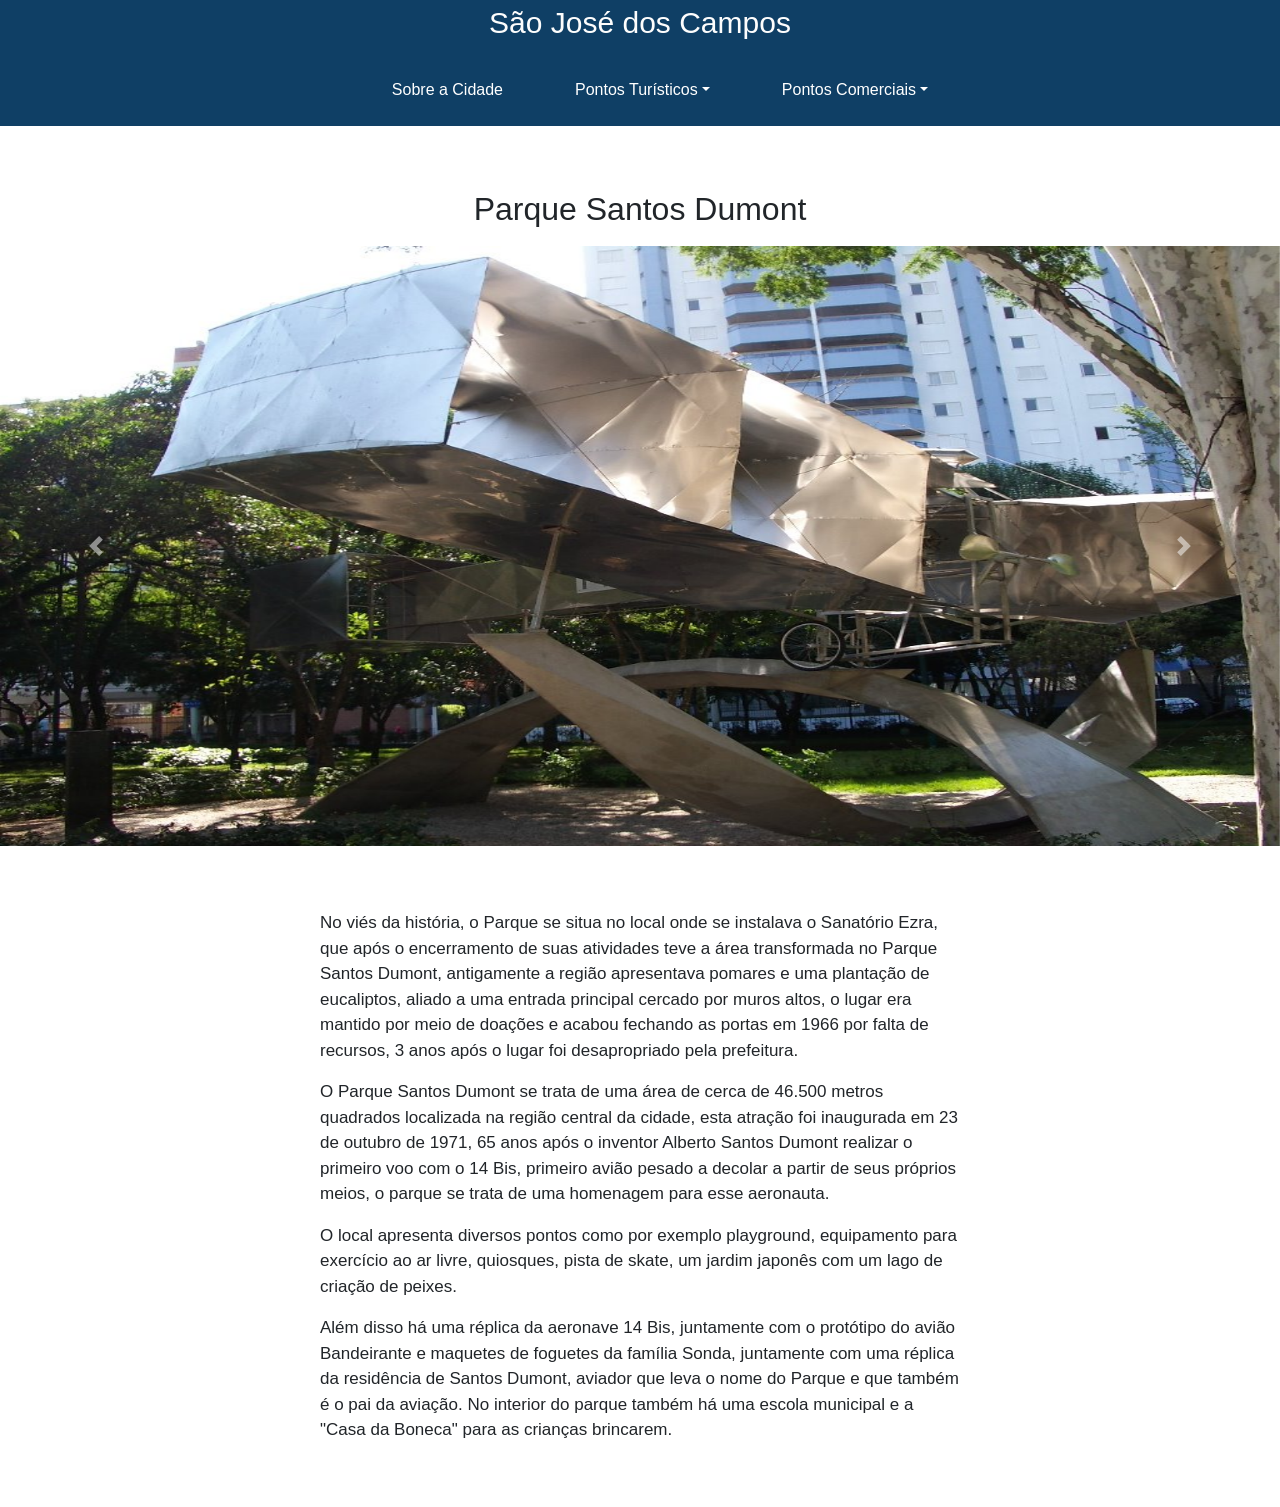
<file: pontos turisticos/santos.html>
<!DOCTYPE html>
<html lang="pt-br">
<head>
    <meta charset="UTF-8">
    <meta http-equiv="X-UA-Compatible" content="IE=edge">
    <meta name="viewport" content="width=device-width, initial-scale=1.0">
    <title>Parque Santos Dumont</title>
    <link rel="stylesheet" href="../style/style.css">

    <!-- Bootstrap do carroussel-->
    <link rel="stylesheet" href="../style/bootstrap.css">
</head>
<body>
    <!--Nav Bar-->
    <header>
        <nav id="nav-bar">
            <p align="center"><a href="../index.html" id="titulo" target="_blank">São José dos Campos</a></p>
            <li class="nav-item dropdown">
                <ul><a href="../sobre_cidade.html" id="sobre" class="nav-link" target="_blank">Sobre a Cidade</a></ul>
                <ul><a class="nav-link dropdown-toggle" data-bs-toggle="dropdown" href="#" role="button" aria-expanded="false">Pontos Turísticos</a>
                  <ul class="dropdown-menu">
                    <li><a class="dropdown-item" href="#">Parque Santos Dumont</a></li>
                    <li><a class="dropdown-item" href="vicentina.html" target="_blank">Vicentina Aranha</a></li>
                    <li><a class="dropdown-item" href="memorial.html" target="_blank">Memorial Aeroespacial Brasileiro</a></li>    
                  </ul>
                </ul>
                <ul><a class="nav-link dropdown-toggle" data-bs-toggle="dropdown" href="#" role="button" aria-expanded="false">Pontos Comerciais</a>
                  <ul class="dropdown-menu">
                    <li><a class="dropdown-item" href="../pontos comerciais/vale_sul.html" target="_blank">Vale Sul Shopping</a></li>
                    <li><a class="dropdown-item" href="../pontos comerciais/colinas.html" target="_blank">Colinas Shopping</a></li>
                    <li><a class="dropdown-item" href="../pontos comerciais/centervale.html" target="_blank">CenterVale Shopping</a></li>    
                  </ul>
                </ul>
                </li>
            </li>
        </nav>
    </header>

    <!--Título-->
    <div>
        <h2 align="center">Parque Santos Dumont</h2>
    </div>

    <!-- Carroussel -->
    <div>
        <div id="carouselExampleControls" class="carousel slide" data-ride="carousel">
          <div class="carousel-inner">
            <div class="carousel-item active">
              <img class="d-block w-100" src="../img/Pontos Turisticos/santos dumont/Parque Santos Dumont(aviao).jpg" alt="Primeiro Slide" width="100" height="600">
            </div>
            <div class="carousel-item">
              <img class="d-block w-100" src="../img/Pontos Turisticos/santos dumont/parque Santos Dumont.jpg" alt="Segundo slide" width="100" height="600">
            </div>
            <div class="carousel-item">
              <img class="d-block w-100" src="../img/Pontos Turisticos/santos dumont/santos_dumont.jpeg" alt="Terceiro slide" width="100" height="600">
            </div>
          </div>
          <a class="carousel-control-prev" href="#carouselExampleControls" role="button" data-slide="prev">
            <span class="carousel-control-prev-icon" aria-hidden="true"></span>
            <span class="sr-only">Próximo</span>
          </a>
          <a class="carousel-control-next" href="#carouselExampleControls" role="button" data-slide="next">
            <span class="carousel-control-next-icon" aria-hidden="true"></span>
            <span class="sr-only">Anterior</span>
          </a>
        </div>
      </div>

      <!-- Main da Página -->
      <main id="main_sem_link">
          <div>
            <p>No viés da história, o Parque se situa no local onde se instalava o Sanatório Ezra, que após o encerramento de suas atividades teve a área transformada no Parque Santos Dumont, antigamente a região apresentava pomares e uma plantação de eucaliptos, aliado a uma entrada principal cercado por muros altos, o lugar era mantido por meio de doações e acabou fechando as portas em 1966 por falta de recursos, 3 anos após o lugar foi desapropriado pela prefeitura.</p>
            <p>O Parque Santos Dumont se trata de uma área de cerca de 46.500 metros quadrados localizada na região central da cidade, esta atração foi inaugurada em 23 de outubro de 1971, 65 anos após o inventor Alberto Santos Dumont realizar o primeiro voo com o 14 Bis, primeiro avião pesado a decolar a partir de seus próprios meios, o parque se trata de uma homenagem para esse aeronauta.</p>
            <p>O local apresenta diversos pontos como por exemplo playground, equipamento para exercício ao ar livre, quiosques, pista de skate, um jardim japonês com um lago de criação de peixes.</p>
            <p>Além disso há uma réplica da aeronave 14 Bis, juntamente com o protótipo do avião Bandeirante e maquetes de foguetes da família Sonda, juntamente com uma réplica da residência de Santos Dumont, aviador que leva o nome do Parque e que também é o pai da aviação. No interior do parque também há uma escola municipal e a "Casa da Boneca" para as crianças brincarem.</p>
          </div>
      </main>
    
</body>
<!-- Script do Carrousel -->
<script src="https://code.jquery.com/jquery-3.2.1.slim.min.js" integrity="sha384-KJ3o2DKtIkvYIK3UENzmM7KCkRr/rE9/Qpg6aAZGJwFDMVNA/GpGFF93hXpG5KkN" crossorigin="anonymous"></script>

<!-- Scripts do Bootstrap-->
<script src="https://cdn.jsdelivr.net/npm/popper.js@1.12.9/dist/umd/popper.min.js" integrity="sha384-ApNbgh9B+Y1QKtv3Rn7W3mgPxhU9K/ScQsAP7hUibX39j7fakFPskvXusvfa0b4Q" crossorigin="anonymous"></script>
<script src="https://cdn.jsdelivr.net/npm/bootstrap@4.0.0/dist/js/bootstrap.min.js" integrity="sha384-JZR6Spejh4U02d8jOt6vLEHfe/JQGiRRSQQxSfFWpi1MquVdAyjUar5+76PVCmYl" crossorigin="anonymous"></script>
<script src="https://cdn.jsdelivr.net/npm/bootstrap@5.1.3/dist/js/bootstrap.bundle.min.js" integrity="sha384-ka7Sk0Gln4gmtz2MlQnikT1wXgYsOg+OMhuP+IlRH9sENBO0LRn5q+8nbTov4+1p" crossorigin="anonymous"></script>
</html>
</file>
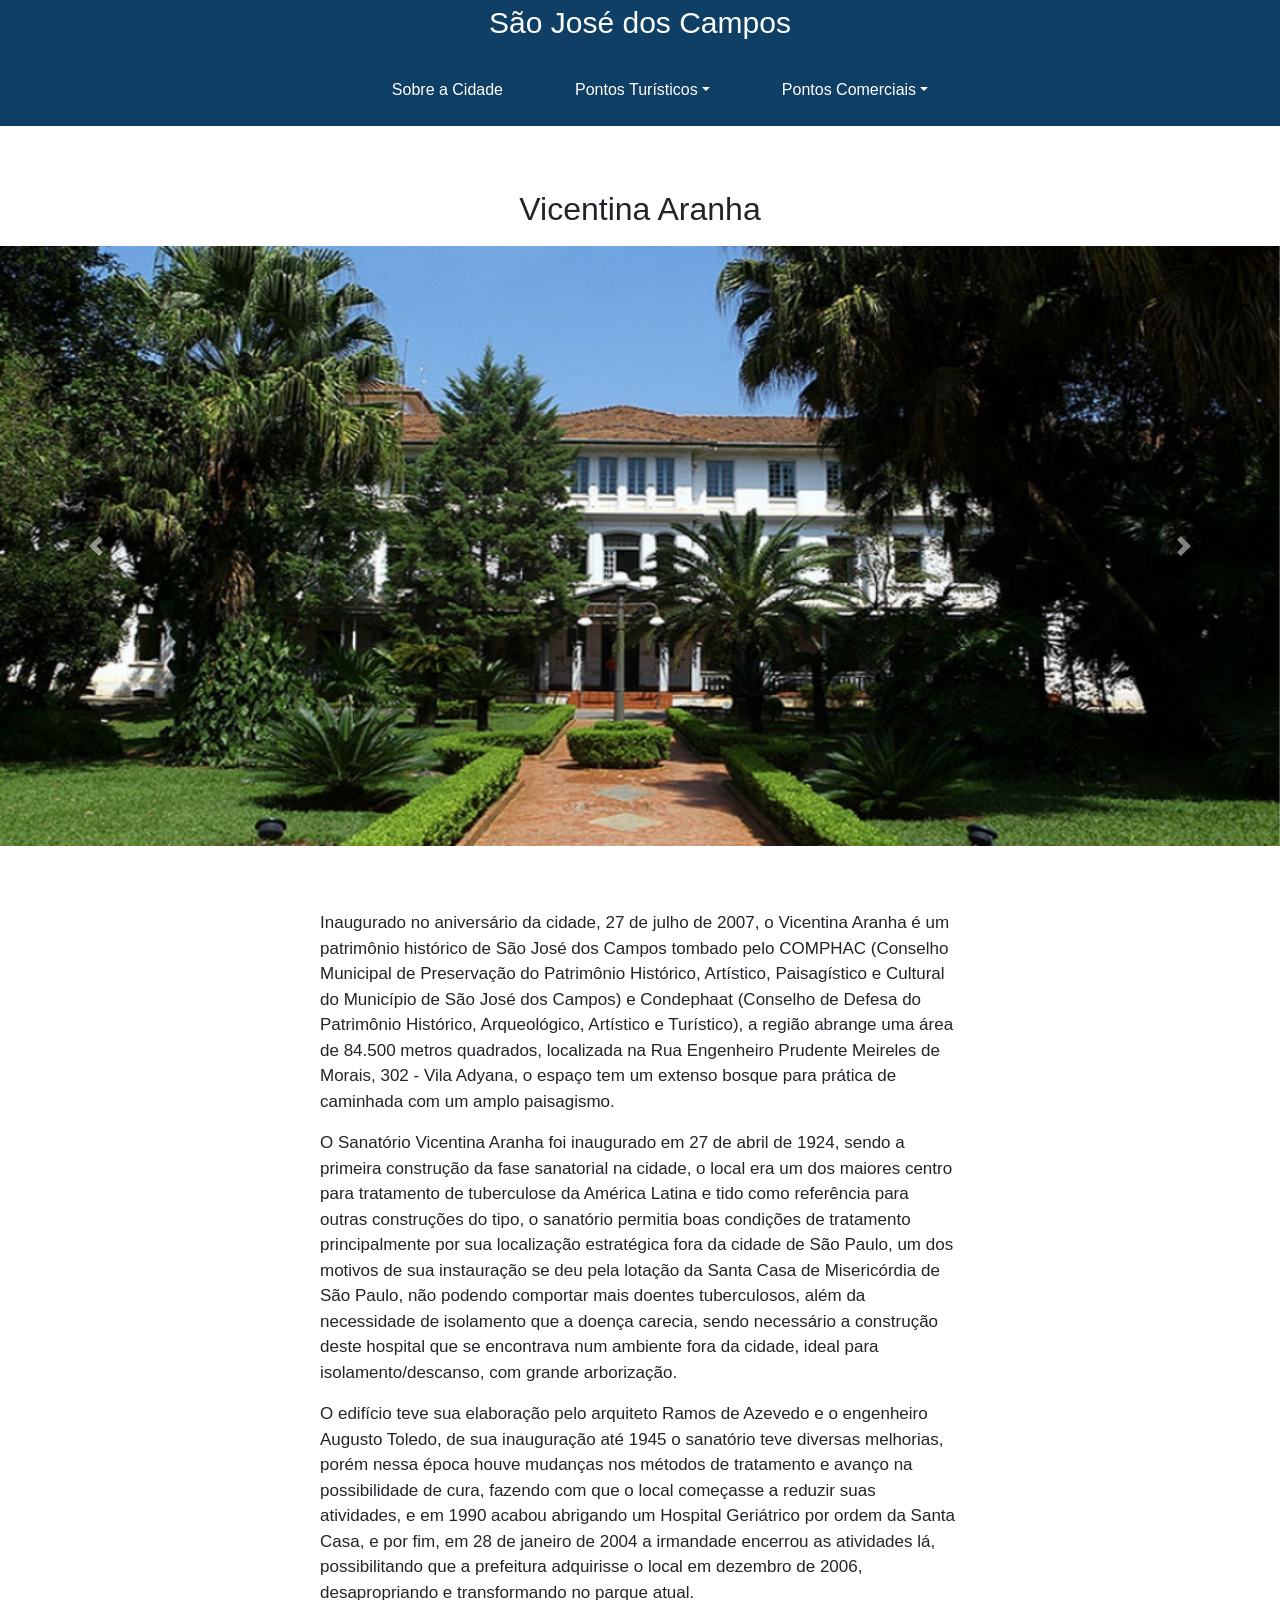
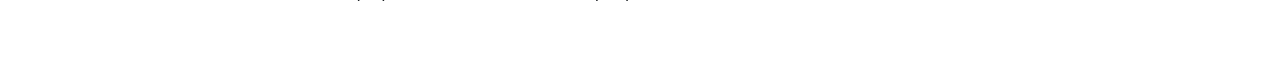
<file: pontos turisticos/vicentina.html>
<!DOCTYPE html>
<html lang="pt-br">
<head>
    <meta charset="UTF-8">
    <meta http-equiv="X-UA-Compatible" content="IE=edge">
    <meta name="viewport" content="width=device-width, initial-scale=1.0">
    <title>Vicentina Aranha</title>
    <link rel="stylesheet" href="../style/style.css">

    <!-- Bootstrap do carroussel-->
    <link rel="stylesheet" href="../style/bootstrap.css">
</head>
<body>
    <!--Nav Bar-->
    <header>
        <nav id="nav-bar">
            <p align="center"><a href="../index.html" id="titulo" target="_blank">São José dos Campos</a></p>
            <li class="nav-item dropdown">
                <ul><a href="../sobre_cidade.html" id="sobre" class="nav-link" target="_blank">Sobre a Cidade</a></ul>
                <ul><a class="nav-link dropdown-toggle" data-bs-toggle="dropdown" href="#" role="button" aria-expanded="false">Pontos Turísticos</a>
                  <ul class="dropdown-menu">
                    <li><a class="dropdown-item" href="santos.html" target="_blank">Parque Santos Dumont</a></li>
                    <li><a class="dropdown-item" href="#">Vicentina Aranha</a></li>
                    <li><a class="dropdown-item" href="memorial.html" target="_blank">Memorial Aeroespacial Brasileiro</a></li>    
                  </ul>
                </ul>
                <ul><a class="nav-link dropdown-toggle" data-bs-toggle="dropdown" href="#" role="button" aria-expanded="false">Pontos Comerciais</a>
                  <ul class="dropdown-menu">
                    <li><a class="dropdown-item" href="../pontos comerciais/vale_sul.html" target="_blank">Vale Sul Shopping</a></li>
                    <li><a class="dropdown-item" href="../pontos comerciais/colinas.html" target="_blank">Colinas Shopping</a></li>
                    <li><a class="dropdown-item" href="../pontos comerciais/centervale.html" target="_blank">CenterVale Shopping</a></li>    
                  </ul>
                </ul>
                </li>
            </li>
        </nav>
    </header>

    <!-- Título -->
    <div>
      <h2 align="center">Vicentina Aranha</h2>
    </div>

     <!-- Carroussel -->
     <div>
      <div id="carouselExampleControls" class="carousel slide" data-ride="carousel">
        <div class="carousel-inner">
          <div class="carousel-item active">
            <img class="d-block w-100" src="../img/Pontos Turisticos/vicentina aranha/vicentina_aranha_casa.jpg" alt="Primeiro Slide" width="100" height="600">
          </div>
          <div class="carousel-item">
            <img class="d-block w-100" src="../img/Pontos Turisticos/vicentina aranha/vicentina_aranha.jpg" alt="Segundo slide" width="100" height="600">
          </div>
          <div class="carousel-item">
            <img class="d-block w-100" src="../img/Pontos Turisticos/vicentina aranha/vicentina.jpg" alt="Terceiro slide" width="100" height="600">
          </div>
        </div>
        <a class="carousel-control-prev" href="#carouselExampleControls" role="button" data-slide="prev">
          <span class="carousel-control-prev-icon" aria-hidden="true"></span>
          <span class="sr-only">Próximo</span>
        </a>
        <a class="carousel-control-next" href="#carouselExampleControls" role="button" data-slide="next">
          <span class="carousel-control-next-icon" aria-hidden="true"></span>
          <span class="sr-only">Anterior</span>
        </a>
      </div>
    </div>

    <main id="main_sem_link">
      <div>
        <p>Inaugurado no aniversário da cidade, 27 de julho de 2007, o Vicentina Aranha é um patrimônio histórico de São José dos Campos tombado pelo COMPHAC (Conselho Municipal de Preservação do Patrimônio Histórico, Artístico, Paisagístico e Cultural do Município de São José dos Campos) e Condephaat (Conselho de Defesa do Patrimônio Histórico, Arqueológico, Artístico e Turístico), a região abrange uma área de 84.500 metros quadrados, localizada na Rua Engenheiro Prudente Meireles de Morais, 302 - Vila Adyana, o espaço tem um extenso bosque para prática de caminhada com um amplo paisagismo.</p>
        <p>O Sanatório Vicentina Aranha foi inaugurado em 27 de abril de 1924, sendo a primeira construção da fase sanatorial na cidade, o local era um dos maiores centro para tratamento de tuberculose da América Latina e tido como referência para outras construções do tipo, o sanatório permitia boas condições de tratamento principalmente por sua localização estratégica fora da cidade de São Paulo, um dos motivos de sua instauração se deu pela lotação da Santa Casa de Misericórdia de São Paulo, não podendo comportar mais doentes tuberculosos, além da necessidade de isolamento que a doença carecia, sendo necessário a construção deste hospital que se encontrava num ambiente fora da cidade, ideal para isolamento/descanso, com grande arborização.</p>
        <p>O edifício teve sua elaboração pelo arquiteto Ramos de Azevedo e o engenheiro Augusto Toledo, de sua inauguração até 1945 o sanatório teve diversas melhorias, porém nessa época houve mudanças nos métodos de tratamento e avanço na possibilidade de cura, fazendo com que o local começasse a reduzir suas atividades, e em 1990 acabou abrigando um Hospital Geriátrico por ordem da Santa Casa, e por fim, em 28 de janeiro de 2004 a irmandade encerrou as atividades lá, possibilitando que a prefeitura adquirisse o local em dezembro de 2006, desapropriando e transformando no parque atual.</p>
      </div>
    </main>

</body>
<!-- Script do Carrousel -->
<script src="https://code.jquery.com/jquery-3.2.1.slim.min.js" integrity="sha384-KJ3o2DKtIkvYIK3UENzmM7KCkRr/rE9/Qpg6aAZGJwFDMVNA/GpGFF93hXpG5KkN" crossorigin="anonymous"></script>

<!-- Scripts do Bootstrap -->
<script src="https://cdn.jsdelivr.net/npm/popper.js@1.12.9/dist/umd/popper.min.js" integrity="sha384-ApNbgh9B+Y1QKtv3Rn7W3mgPxhU9K/ScQsAP7hUibX39j7fakFPskvXusvfa0b4Q" crossorigin="anonymous"></script>
<script src="https://cdn.jsdelivr.net/npm/bootstrap@4.0.0/dist/js/bootstrap.min.js" integrity="sha384-JZR6Spejh4U02d8jOt6vLEHfe/JQGiRRSQQxSfFWpi1MquVdAyjUar5+76PVCmYl" crossorigin="anonymous"></script>
<script src="https://cdn.jsdelivr.net/npm/bootstrap@5.1.3/dist/js/bootstrap.bundle.min.js" integrity="sha384-ka7Sk0Gln4gmtz2MlQnikT1wXgYsOg+OMhuP+IlRH9sENBO0LRn5q+8nbTov4+1p" crossorigin="anonymous"></script>
</html>
</file>
<file: style/style.css>
body{
    margin: 0;
    align-items: center;
}

nav{
    background: #0f3f65;
}

nav p{
    margin: auto;
    padding-bottom: 25px;
    text-decoration: none;
}

nav p:hover{
    background: #ffb300;
    width: 288px;
    border-radius: 5px;
}


nav p a{
    font-size: 30px;
    color: #fdfdfd;
    text-decoration: none;
}

nav li{
    list-style: none;
    display: flex;
    justify-content: center;
    color: #fdfdfd;
}

nav ul a{
    text-decoration: none;
    color: white;
    width: 100%;
    padding: 0.25rem 1.5rem;
}

nav ul a:hover{
    background: #ffb300;
    border-radius: 5px;
    border: 10px;
}

div h2{
    padding-bottom: 10px;
}

#carouselExampleControls{
    width: 100%;
    height: 40%;
    margin: auto;
}

main{
    width: 50%;
    margin: auto;
    margin-top: 5%;
    font-size: 17px;
}

main#main_sem_link{
    margin-bottom: 5%;
}

main h1{
    padding-bottom: 50px;
}

main h2{
    margin: auto;
    padding-bottom: 40px;
}

div h2{
    padding-top: 5%;
}

#titulo{
    margin-bottom: 30px;
}

#navegacao{
    list-style: none;
    width: 50%;
    margin: auto;
}

div ul{
    display: flex;
    margin: auto;
    justify-content: center;
}

div li{
    padding-top: 15px;
    margin: auto;
}

#foto{
    justify-content: center;
    margin: auto;
    width: 100%;
}

footer{
    margin: auto;
    width: 50%;
    margin-bottom: 5%;
    padding-top: 20px;
    text-decoration: underline;
    font-size: 20px;
}
</file>
